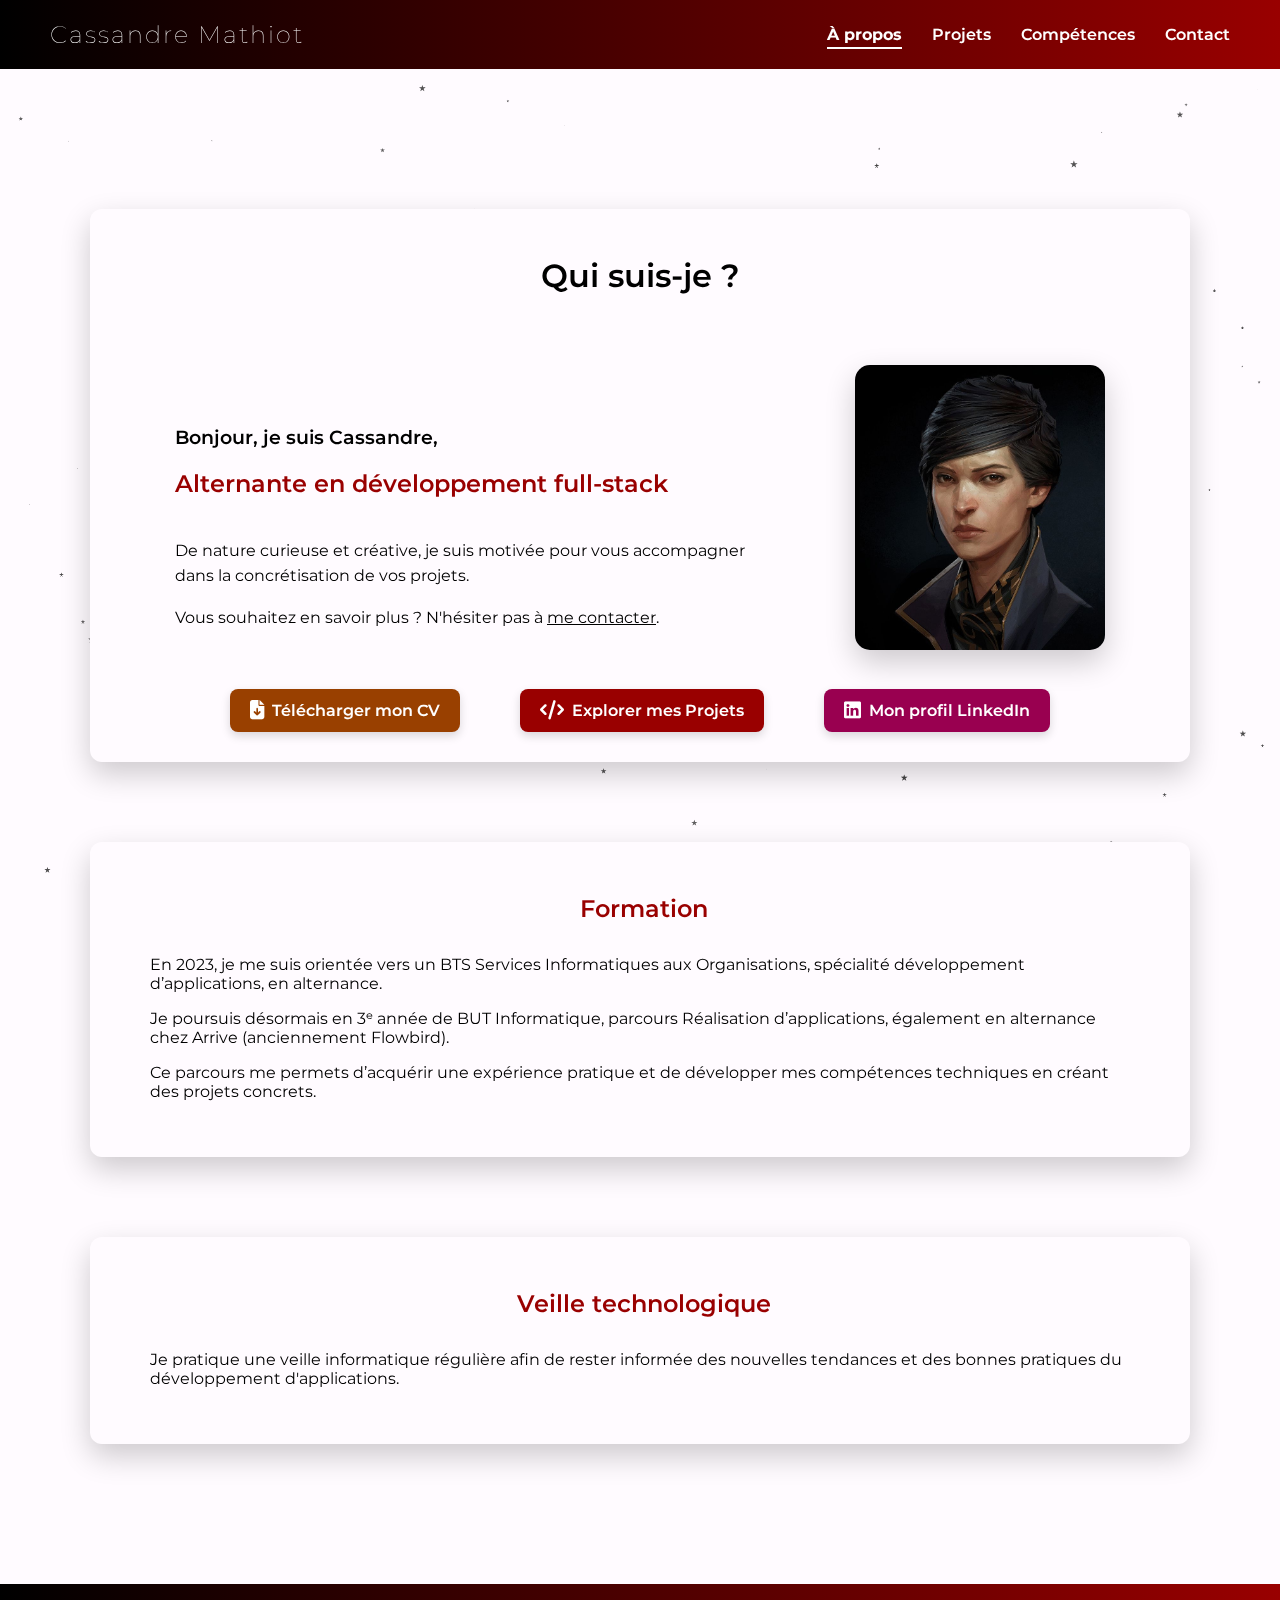
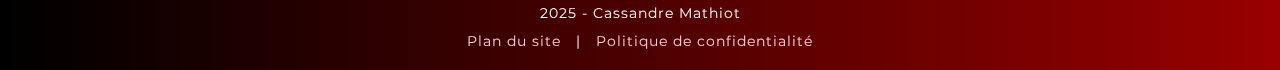
<file: index.html>
<!DOCTYPE html>
<html lang="fr">
  <head>
    <meta charset="UTF-8" />
    <title>Portfolio - Cassandre Mathiot</title>
    <link
      href="https://fonts.googleapis.com/css2?family=Montserrat:wght@400;600;800&display=swap"
      rel="stylesheet"
    />
    <link
      rel="stylesheet"
      href="https://cdnjs.cloudflare.com/ajax/libs/font-awesome/6.5.0/css/all.min.css"
    />
    <link rel="stylesheet" href="./css/style.css" />
  </head>

  <body>
    <header>
      <div class="nom"><a href="index.html">Cassandre Mathiot</a></div>
      <nav>
        <ul>
          <li><a href="index.html" class="active">À propos</a></li>
          <li><a href="projets.html">Projets</a></li>
          <li><a href="competences.html">Compétences</a></li>
          <li><a href="contact.html">Contact</a></li>
        </ul>
      </nav>
    </header>

    <main>
      <section class="card">
        <h2>Qui suis-je ?</h2>
        <div class="card-content">
          <div class="card-text">
            <h6 class="bonjour">Bonjour, je suis Cassandre,</h6>
            <h3>Alternante en développement full-stack</h3>
            <p>
              De nature curieuse et créative, je suis motivée pour vous
              accompagner dans la concrétisation de vos projets.
            </p>
            <p>
              Vous souhaitez en savoir plus ? N'hésiter pas à
              <a href="contact.html">me contacter</a>.
            </p>
          </div>
          <div class="card-image">
            <img src="assets/images/avatar.jpg" alt="Avatar" />
          </div>
        </div>

        <div class="card-buttons">
          <a
            href="assets/cv/CV_Cassandre_Mathiot.pdf"
            class="btn button-color-1"
            target="_blank"
          >
            <i class="fas fa-file-download"></i> Télécharger mon CV
          </a>
          <a href="projets.html" class="btn button-color-2">
            <i class="fas fa-code"></i>Explorer mes Projets
          </a>
          <a
            href="https://www.linkedin.com/in/cassandre-mathiot-531287297/"
            target="_blank"
            class="btn button-color-3"
          >
            <i class="fab fa-linkedin"></i> Mon profil LinkedIn
          </a>
        </div>
      </section>

      <section class="card">
        <h4>Formation</h4>
        <div class="card-content">
          <div class="card-text-unimportant">
            <p>
              En 2023, je me suis orientée vers un BTS Services Informatiques
              aux Organisations, spécialité développement d’applications, en
              alternance.
            </p>
            <p>
              Je poursuis désormais en 3ᵉ année de BUT Informatique, parcours
              Réalisation d’applications, également en alternance chez Arrive
              (anciennement Flowbird).
            </p>
            <p>
              Ce parcours me permets d’acquérir une expérience pratique et de
              développer mes compétences techniques en créant des projets
              concrets.
            </p>
          </div>
        </div>
      </section>

      <section class="card">
        <h4>Veille technologique</h4>
        <div class="card-content">
          <div class="card-text-unimportant">
            <p>
              Je pratique une veille informatique régulière afin de rester
              informée des nouvelles tendances et des bonnes pratiques du
              développement d'applications.
            </p>
          </div>
        </div>
      </section>
    </main>

    <footer>
      2025 - Cassandre Mathiot
      <div class="footer-links">
        <a href="plan.html">Plan du site</a> |
        <a href="confidentialite.html">Politique de confidentialité</a>
      </div>
    </footer>
    <div id="particles-js"></div>
    <script src="/js/particles.min.js"></script>
    <script src="/js/particles-config.js"></script>
  </body>
</html>
</file>
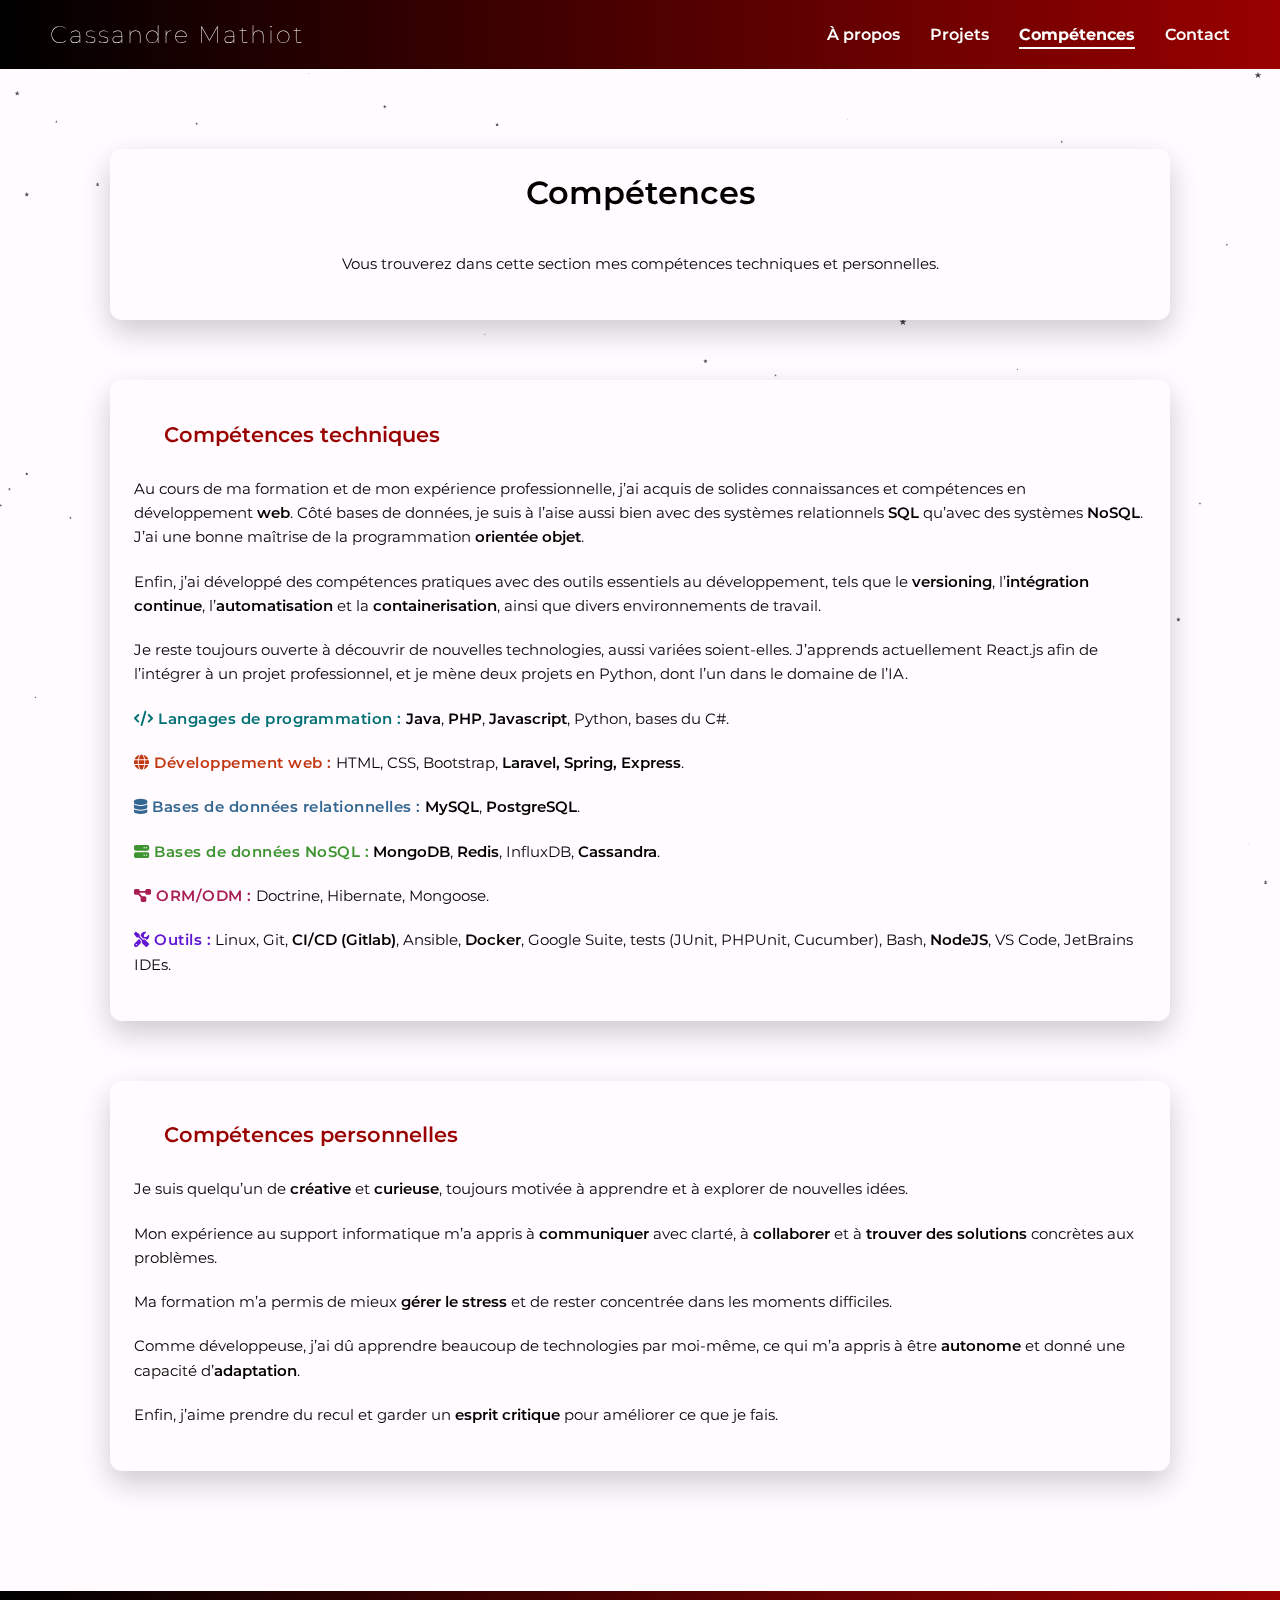
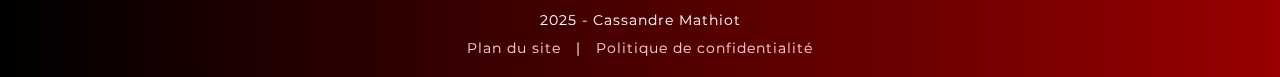
<file: competences.html>
<!DOCTYPE html>
<html lang="fr">

<head>
  <meta charset="utf-8" />
  <meta name="viewport" content="width=device-width,initial-scale=1" />
  <title>Compétences - Cassandre Mathiot</title>

  <link href="https://fonts.googleapis.com/css2?family=Montserrat:wght@400;600;800&display=swap" rel="stylesheet">
  <link rel="stylesheet" href="https://cdnjs.cloudflare.com/ajax/libs/font-awesome/6.5.0/css/all.min.css">

  <link rel="stylesheet" href="./css/style.css">
  <link rel="stylesheet" href="./css/competences.css">
</head>

<body>
  <header>
    <div class="nom"><a href="index.html">Cassandre Mathiot</a></div>
    <nav>
      <ul>
        <li><a href="index.html">À propos</a></li>
        <li><a href="projets.html">Projets</a></li>
        <li><a href="competences.html" class="active">Compétences</a></li>
        <li><a href="contact.html">Contact</a></li>
      </ul>
    </nav>
  </header>

  <main>
    <section class="skills-section">

      <article class="skill-card">
        <h2 class="section-title">Compétences</h2>
        <p class="intro-text">
          Vous trouverez dans cette section mes compétences techniques et personnelles.
        </p>
      </article>

      <article class="skill-card">
        <h2 class="skill-title">Compétences techniques</h2>
        <p>
          Au cours de ma formation et de mon expérience professionnelle, j’ai acquis de solides connaissances et compétences en développement <strong>web</strong>.
          Côté bases de données, je suis à l’aise aussi bien avec des systèmes relationnels <strong>SQL</strong> qu’avec des systèmes <strong>NoSQL</strong>.
          J’ai une bonne maîtrise de la programmation <strong>orientée objet</strong>.
        </p>
        <p>
          Enfin, j’ai développé des compétences pratiques avec des outils essentiels au développement, tels que le <strong>versioning</strong>,
          l’<strong>intégration continue</strong>, l’<strong>automatisation</strong> et la <strong>containerisation</strong>, ainsi que divers environnements de travail.
        </p>
        <p>
          Je reste toujours ouverte à découvrir de nouvelles technologies, aussi variées soient-elles.
          J’apprends actuellement React.js afin de l’intégrer à un projet professionnel, et je mène deux projets en Python,
          dont l’un dans le domaine de l’IA.
        </p>

        <p><span class="subtitle lang"><i class="fas fa-code"></i> Langages de programmation :</span> <strong>Java</strong>, <strong>PHP</strong>, <strong>Javascript</strong>, Python, bases du C#.</p>
        <p><span class="subtitle web"><i class="fas fa-globe"></i> Développement web :</span> HTML, CSS, Bootstrap, <strong>Laravel, Spring, Express</strong>.</p>
        <p><span class="subtitle sql"><i class="fas fa-database"></i> Bases de données relationnelles :</span> <strong>MySQL</strong>, <strong>PostgreSQL</strong>.</p>
        <p><span class="subtitle nosql"><i class="fas fa-server"></i> Bases de données NoSQL :</span> <strong>MongoDB</strong>, <strong>Redis</strong>, InfluxDB, <strong>Cassandra</strong>.</p>
        <p><span class="subtitle orm"><i class="fas fa-project-diagram"></i> ORM/ODM :</span> Doctrine, Hibernate, Mongoose.</p>
        <p><span class="subtitle tools"><i class="fas fa-tools"></i> Outils :</span> Linux, Git, <strong>CI/CD (Gitlab)</strong>, Ansible, <strong>Docker</strong>, Google Suite, tests (JUnit, PHPUnit, Cucumber), Bash, <strong>NodeJS</strong>, VS Code, JetBrains IDEs.</p>


      </article>

      <article class="skill-card">
        <h2 class="skill-title">Compétences personnelles</h2>
        <p>
          Je suis quelqu’un de <strong>créative</strong> et <strong>curieuse</strong>, toujours motivée à apprendre et à explorer de nouvelles idées.
        </p>
        <p>
          Mon expérience au support informatique m’a appris à <strong>communiquer</strong> avec clarté, à <strong>collaborer</strong> et à <strong>trouver des solutions</strong> concrètes aux problèmes.
        </p>
        <p>
          Ma formation m’a permis de mieux <strong>gérer le stress</strong> et de rester concentrée dans les moments difficiles.
        </p>
        <p>
          Comme développeuse, j’ai dû apprendre beaucoup de technologies par moi-même, ce qui m’a appris à être <strong>autonome</strong> et donné une capacité d’<strong>adaptation</strong>.
        </p>
        <p>
          Enfin, j’aime prendre du recul et garder un <strong>esprit critique</strong> pour améliorer ce que je fais.
        </p>
      </article>

    </section>
  </main>

  <footer>
    2025 - Cassandre Mathiot
    <div class="footer-links">
      <a href="plan.html">Plan du site</a> |
      <a href="confidentialite.html">Politique de confidentialité</a>
    </div>
  </footer>
  <div id="particles-js"></div>
  <script src="/js/particles.min.js"></script>
  <script src="/js/particles-config.js"></script>
</body>

</html>
</file>
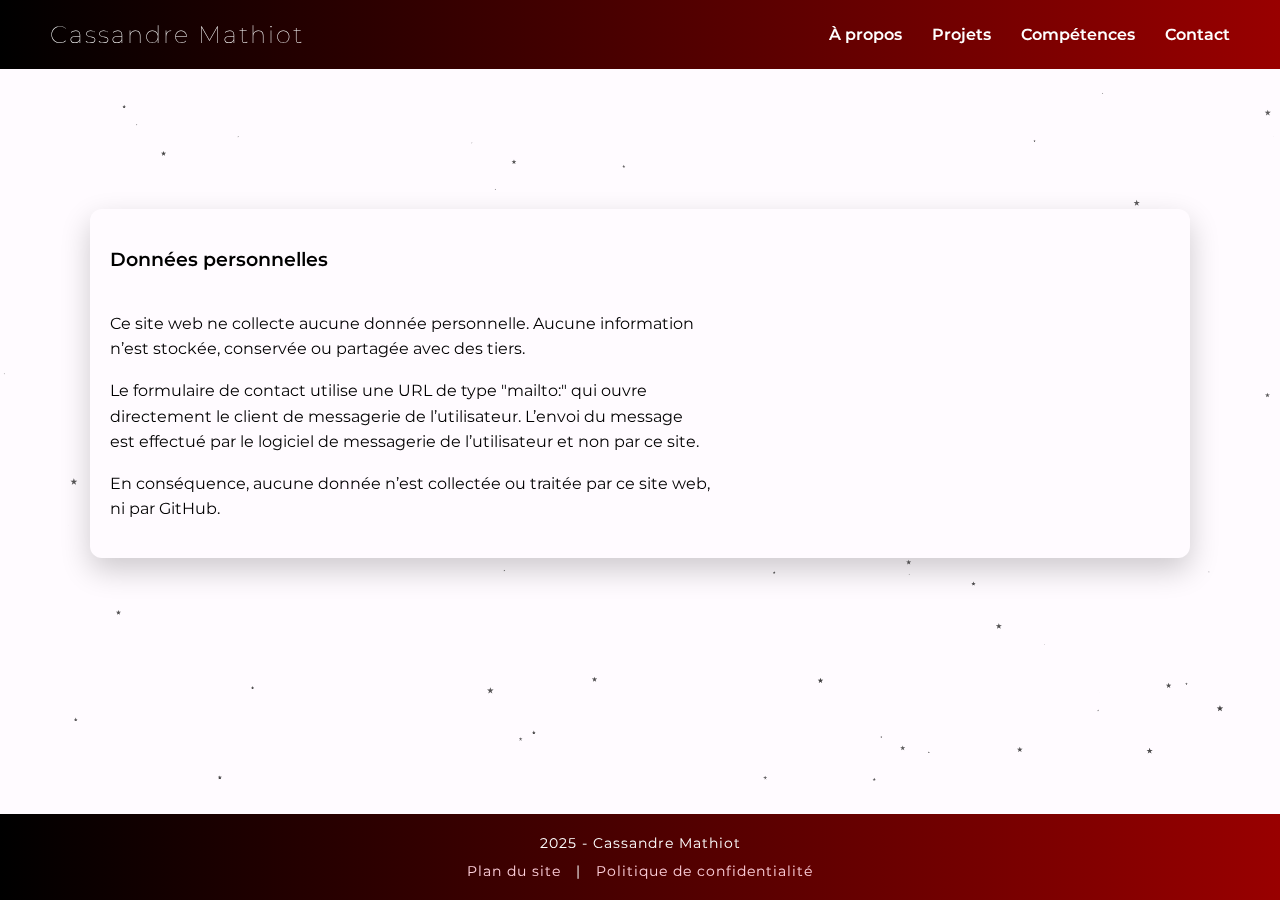
<file: confidentialite.html>
<!DOCTYPE html>
<html lang="fr">

<head>
  <meta charset="UTF-8">
  <title>Portfolio - Cassandre Mathiot</title>
  <link href="https://fonts.googleapis.com/css2?family=Montserrat:wght@400;600;800&display=swap" rel="stylesheet">
  <link rel="stylesheet" href="https://cdnjs.cloudflare.com/ajax/libs/font-awesome/6.5.0/css/all.min.css">
  <link rel="stylesheet" href="./css/style.css">
</head>

<body>
  <header>
    <div class="nom"><a href="index.html">Cassandre Mathiot</a></div>
    <nav>
      <ul>
        <li><a href="index.html">À propos</a></li>
        <li><a href="projets.html">Projets</a></li>
        <li><a href="competences.html">Compétences</a></li>
        <li><a href="contact.html">Contact</a></li>
      </ul>
    </nav>
  </header>

  <main>
    <section class="card">
      <h3 style="margin-bottom: 40px;">Données personnelles</h3>
      <div class="card-text">
        <p>
          Ce site web ne collecte aucune donnée personnelle.
          Aucune information n’est stockée, conservée ou partagée avec des tiers.
        </p>
        <p>
          Le formulaire de contact utilise une URL de type "mailto:" qui ouvre directement le client de messagerie de l’utilisateur.
          L’envoi du message est effectué par le logiciel de messagerie de l’utilisateur et non par ce site.
        </p>
        <p>
          En conséquence, aucune donnée n’est collectée ou traitée par ce site web, ni par GitHub.
        </p>
      </div>
    </section>
  </main>

  <footer>
    2025 - Cassandre Mathiot
    <div class="footer-links">
      <a href="plan.html">Plan du site</a> |
      <a href="confidentialite.html">Politique de confidentialité</a>
    </div>
  </footer>
  <div id="particles-js"></div>
  <script src="/js/particles.min.js"></script>
  <script src="/js/particles-config.js"></script>
</body>

</html>
</file>
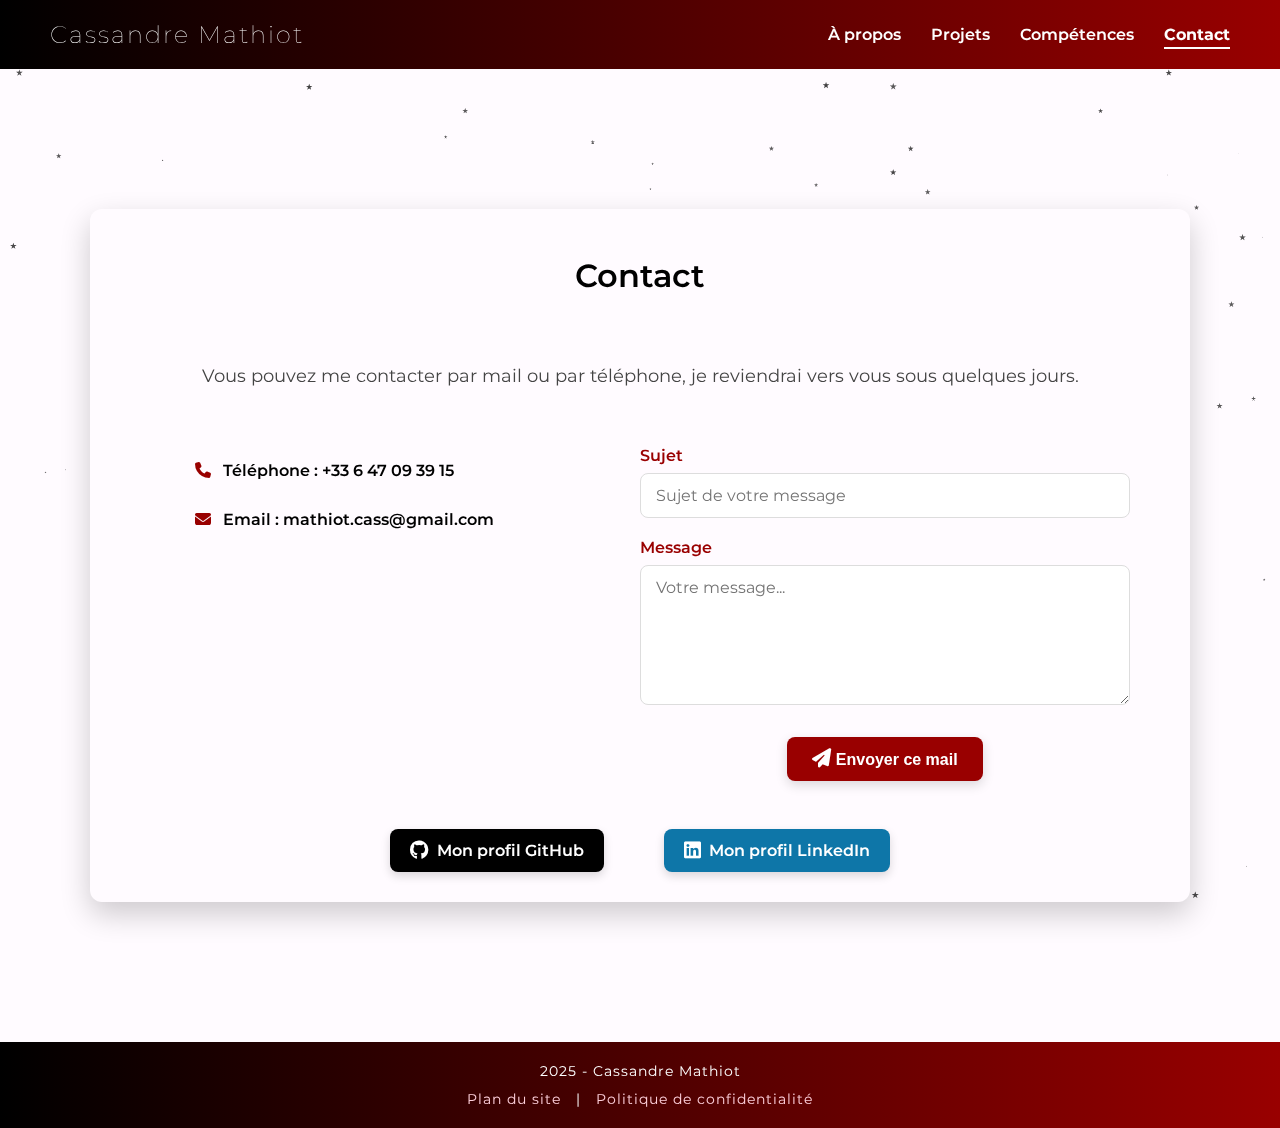
<file: contact.html>
<!DOCTYPE html>
<html lang="fr">
  <head>
    <meta charset="UTF-8" />
    <title>Portfolio - Cassandre Mathiot</title>
    <link
      href="https://fonts.googleapis.com/css2?family=Montserrat:wght@400;600;800&display=swap"
      rel="stylesheet"
    />
    <link
      rel="stylesheet"
      href="https://cdnjs.cloudflare.com/ajax/libs/font-awesome/6.5.0/css/all.min.css"
    />
    <link rel="stylesheet" href="./css/style.css" />
    <link rel="stylesheet" href="./css/contact.css" />
  </head>

  <body>
    <header>
      <div class="nom"><a href="index.html">Cassandre Mathiot</a></div>
      <nav>
        <ul>
          <li><a href="index.html">À propos</a></li>
          <li><a href="projets.html">Projets</a></li>
          <li><a href="competences.html">Compétences</a></li>
          <li><a href="contact.html" class="active">Contact</a></li>
        </ul>
      </nav>
    </header>

    <main>
      <section class="card">
        <h2>Contact</h2>
        <p class="contact-intro">
          Vous pouvez me contacter par mail ou par téléphone, je reviendrai vers
          vous sous quelques jours.
        </p>
        <div class="card-content contact-grid">
          <div class="contact-info">
            <p>
              <i class="fas fa-phone"></i> Téléphone :
              <a href="tel:+33612345678">+33 6 47 09 39 15</a>
            </p>
            <p>
              <i class="fas fa-envelope"></i> Email :
              <a href="mailto:mathiot.cass@gmail.com">mathiot.cass@gmail.com</a>
            </p>
          </div>

          <div class="contact-form-wrapper">
            <form id="contactForm" class="contact-form">
              <div class="form-group">
                <label for="subject">Sujet</label>
                <input
                  type="text"
                  id="subject"
                  name="subject"
                  placeholder="Sujet de votre message"
                />
              </div>
              <div class="form-group">
                <label for="body">Message</label>
                <textarea
                  id="body"
                  name="body"
                  rows="6"
                  placeholder="Votre message..."
                ></textarea>
              </div>
              <div class="wrap-send">
                <button type="button" id="sendEmail" class="btn-send">
                  <i class="fas fa-paper-plane"></i> Envoyer ce mail
                </button>
              </div>
            </form>
            <a
              id="emailLink"
              href="mailto:cassandre.mathiot@example.com"
              style="display: none"
              >Lien email</a
            >
          </div>
        </div>
        <div class="card-buttons">
          <a
            href="https://github.com/CrimsonRedLavender"
            class="btn btn-github"
          >
            <i class="fab fa-github"></i>Mon profil GitHub
          </a>
          <a
            href="https://www.linkedin.com/in/cassandre-mathiot-531287297/"
            target="_blank"
            class="btn btn-linkedin"
          >
            <i class="fab fa-linkedin"></i> Mon profil LinkedIn
          </a>
        </div>
      </section>
    </main>

    <footer>
      2025 - Cassandre Mathiot
      <div class="footer-links">
        <a href="plan.html">Plan du site</a> |
        <a href="confidentialite.html">Politique de confidentialité</a>
      </div>
    </footer>
    <script src="js/form.js"></script>
    <div id="particles-js"></div>
    <script src="/js/particles.min.js"></script>
    <script src="/js/particles-config.js"></script>
  </body>
</html>
</file>
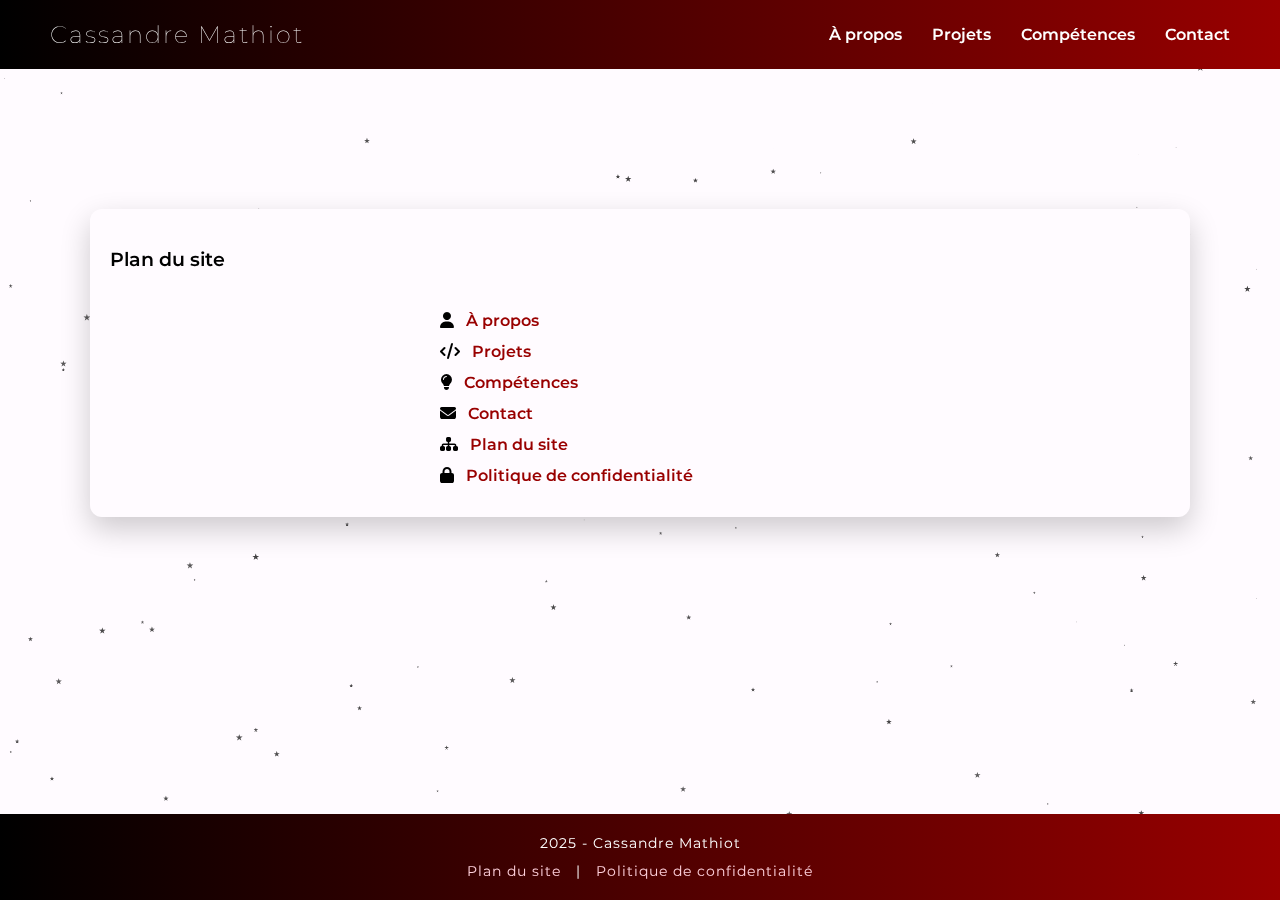
<file: plan.html>
<!DOCTYPE html>
<html lang="fr">

<head>
  <meta charset="UTF-8">
  <title>Portfolio - Cassandre Mathiot</title>
  <link href="https://fonts.googleapis.com/css2?family=Montserrat:wght@400;600;800&display=swap" rel="stylesheet">
  <link rel="stylesheet" href="https://cdnjs.cloudflare.com/ajax/libs/font-awesome/6.5.0/css/all.min.css">
  <link rel="stylesheet" href="./css/style.css">
  <link rel="stylesheet" href="./css/plan_site.css">

</head>

<body>
  <header>
    <div class="nom"><a href="index.html">Cassandre Mathiot</a></div>
    <nav>
      <ul>
        <li><a href="index.html">À propos</a></li>
        <li><a href="projets.html">Projets</a></li>
        <li><a href="competences.html">Compétences</a></li>
        <li><a href="contact.html">Contact</a></li>
      </ul>
    </nav>
  </header>

  <main>
    <section class="card">
      <h3 style="margin-bottom: 40px;">Plan du site</h3>
      <ul class="sitemap">
        <li><a href="index.html"><i class="fas fa-user"></i> À propos</a></li>
        <li><a href="projets.html"><i class="fas fa-code"></i> Projets</a></li>
        <li><a href="competences.html"><i class="fas fa-lightbulb"></i> Compétences</a></li>
        <li><a href="contact.html"><i class="fas fa-envelope"></i> Contact</a></li>
        <li><a href="plan.html"><i class="fas fa-sitemap"></i> Plan du site</a></li>
        <li><a href="confidentialite.html"><i class="fas fa-lock"></i> Politique de confidentialité</a></li>
      </ul>
    </section>
  </main>


  <footer>
    2025 - Cassandre Mathiot
    <div class="footer-links">
      <a href="plan.html">Plan du site</a> |
      <a href="confidentialite.html">Politique de confidentialité</a>
    </div>
  </footer>
  <div id="particles-js"></div>
  <script src="/js/particles.min.js"></script>
  <script src="/js/particles-config.js"></script>
</body>

</html>
</file>
<file: css/style.css>
/* ------------------------------
   GLOBAL
------------------------------ */
html,
body {
    height: 100%;
    margin: 0;
    font-family: 'Montserrat', sans-serif;
    color: #000;
}

a {
    color: #000;
}

strong {
    font-weight: 600;
}

h1,h2,h3,h4,h5,h6 {
    font-weight: 600;
}
/* ------------------------------
   HEADER & NAVIGATION
------------------------------ */
header {
    display: flex;
    justify-content: space-between;
    align-items: center;
    padding: 20px 50px;
    background: linear-gradient(90deg, #000, #990000);
    color: #fff;
}

header .nom {
    font-size: 1.5rem;
    font-weight: 100;
    letter-spacing: 2px;
}

.nom a {
    color: inherit;
    text-decoration: none;
    font-weight: inherit;
}

.nom a:hover {
    color: #ffd1dc;
    text-decoration: none;
}

nav ul {
    list-style: none;
    margin: 0;
    padding: 0;
    display: flex;
    gap: 30px;
}

nav ul li a {
    text-decoration: none;
    color: #fff;
    font-weight: 600;
    transition: all 0.3s ease;
    position: relative;
}

nav ul li a::after {
    content: "";
    position: absolute;
    width: 0%;
    height: 2px;
    bottom: -5px;
    left: 0;
    background-color: #fff;
    transition: width 0.3s ease;
}

nav ul li a:hover::after {
    width: 100%;
}

nav ul li a.active {
    color: #ffffff;
    font-weight: 700;
}

nav ul li a.active::after {
    width: 100%;
}

/* ------------------------------
   MAIN CONTENT
------------------------------ */
main {
    flex: 1;
    /* occupe l’espace restant */
    padding: 60px;
    text-align: center;
}

/* ------------------------------
   FOOTER
------------------------------ */
footer {
    text-align: center;
    padding: 20px;
    background: linear-gradient(90deg, #000, #990000);
    color: #fff;
    font-size: 0.9rem;
    letter-spacing: 1px;
    margin-top: auto;
    /* colle le footer en bas */
}

.footer-links {
    margin-top: 10px;
    text-align: center;
}

.footer-links a {
    color: #ffd1dc;
    text-decoration: none;
    font-size: 0.9rem;
    margin: 0 10px;
    transition: color 0.3s ease;
}

.footer-links a:hover {
    color: #fff;
}

/* ------------------------------
   CARD
------------------------------ */

.card h2 {
    text-align: center;
    font-size: 2rem;
    margin-bottom: 70px;
}

.card-content {
    display: flex;
    justify-content: center;
    align-items: flex-start;
    flex-wrap: wrap;
    
}

.card-text {
    flex: 1 1 400px;
    max-width: 600px;
    text-align: left;
    margin-right: 80px;
    /* adjust spacing here */
}

.card-text-unimportant {
    text-align: left;
    margin: 0 40px 20px 40px;
    /* adjust spacing here */
}

.card-text h6.bonjour {
    font-size: 1.2rem;
    margin: 60px 0 20px 0;
    font-weight: 600;
}

.card-text h3 {
    font-size: 1.5rem;
    color: #990000;
    margin: 20px 0 40px 0;
    font-weight: 600;
}

.card-text p {
    line-height: 1.6;
    font-size: 1rem;
}

.card-image img {
    width: 250px;
    /* taille fixe plus raisonnable */
    height: auto;
    border-radius: 15px;
    box-shadow: 0 12px 30px rgba(0, 0, 0, 0.2);
}
.card-image {
    flex: 0 0 auto;
    /* image garde sa taille */
}

/* ------------------------------
   BUTTONS
------------------------------ */
.card-buttons {
    display: flex;
    justify-content: center;
    gap: 20px;
    margin-top: 35px;
    margin-bottom: 10px;
}

.card-buttons .btn {
    display: inline-flex;
    align-items: center;
    gap: 8px;
    padding: 12px 20px;
    border-radius: 8px;
    text-decoration: none;
    font-weight: 600;
    color: #fff;
    box-shadow: 0 4px 10px rgba(0, 0, 0, 0.15);
    transition: transform 0.2s ease, background-color 0.3s ease;
    margin: 0 20px;
}

.card-buttons .btn:hover {
    transform: translateY(-3px);
    background-color: #b44b90;
}

.card-buttons .btn i {
    font-size: 1.2rem;
}

.btn.button-color-1 {
    background-color: #994000;
}

.btn.button-color-2 {
    background-color: #990000;
}

.btn.button-color-3 {
    background-color: #990050;
}

.btn-linkedin {
    background-color: #0e76a8 !important;
}

.btn-github {
    background-color: #000 !important;
}

/* ------------------------------
   RESPONSIVE
------------------------------ */
@media (max-width: 1024px) {
    main {
        padding: 40px;
    }
}

@media (max-width: 768px) {
    .card-content {
        flex-direction: column;
        align-items: center;
    }

    .card-image img {
        max-width: 100%;
        height: auto;
    }

    .contact-grid {
        flex-direction: column;
        gap: 20px;
    }

    .btn-send {
        width: 100%;
    }

    .card-buttons .btn {
        margin: 0;
        width: 100%;
        justify-content: center;
    }
    .card-text {
         margin-right: 0;
    }
}

body {
    display: flex;
    flex-direction: column;
    min-height: 100vh;
    overflow-x: hidden;
    background: #fffBff;
}

.card{
    background: #fffBff;
    max-width: 1100px;
    margin: 80px auto;
    padding: 20px;
    box-sizing: border-box;
    border-radius: 12px;
    box-shadow: 0 12px 30px rgba(0,0,0,0.2);
    text-align: left;
}

h4 {
  font-size: 1.5rem;
  font-weight: 600;
  color: #990000;
  margin-bottom: 16px;
  margin-left: 8px;
text-align: center;
}


#particles-js {
    position: fixed;
    width: 100%;
    height: 100%;
    top: 0;
    left: 0;
    z-index: -1;
}
</file>
<file: css/competences.css>
.section-title {
    display: block !important;
    width: 100% !important;
    margin: 0 auto 40px !important;
    text-align: center !important;
    font-size: 2rem;
    font-weight: 600;
    color: #000;
    box-sizing: border-box;
}

.intro-text {
    margin: 12px 0 0 0;
    color: #000;
    line-height: 1.6;
    font-size: 1rem;
    text-align: center !important;
}

.skills-section .skill-card .skill-title {
    margin-left: 30px;
}
.skills-section {
    max-width: 1100px;
    margin: 20px auto 60px auto;
    padding: 0 20px;
    box-sizing: border-box;
}

/* Cards */
.skill-card {
    background: #fffBff;
    border-radius: 12px;
    padding: 24px;
    margin-bottom: 60px;
    box-shadow: 0 12px 30px rgba(0, 0, 0, 0.2);
    /* même ombre que projets */
    box-sizing: border-box;
    text-align: left;
}

/* Titres */
.skill-title {
    font-size: 1.3rem;
    /* pas trop gros */
    font-weight: 600;
    color: #990000;
    margin-bottom: 30px;
}

/* Texte */
.skill-card p {
    margin: 20px 0;
    line-height: 1.6;
    color: #000;
    font-size: 0.95rem;
}

/* Responsive */
@media (max-width: 768px) {
    .skill-card {
        padding: 18px;
        margin-bottom: 40px;
    }

    .skill-title {
        font-size: 1.2rem;
    }
}



.subtitle {
    font-weight: 600;
    letter-spacing: 0.5px;
}

.subtitle.lang {
    color: #007074;
}

.subtitle.web {
    color: #c23812;
}

.subtitle.sql {
    color: #336791;
}

.subtitle.nosql {
    color: #3e9431;
}

.subtitle.orm {
    color: #a91e50;
}

.subtitle.tools {
    color: #6217d3;
}
</file>
<file: css/contact.css>
.contact-form {
    max-width: 100%;
    /* <-- prend toute la largeur dispo dans la card */
    margin: 0 auto;
    text-align: left;
    box-sizing: border-box;
}

.contact-form .form-group {
    margin-bottom: 20px;
}

.contact-form label {
    display: block;
    font-weight: 600;
    margin-bottom: 8px;
    color: #990000;
}

.contact-form input,
.contact-form textarea {
    width: 100%;
    padding: 12px 15px;
    border: 1px solid #ddd;
    border-radius: 8px;
    font-family: 'Montserrat', sans-serif;
    font-size: 1rem;
    transition: border-color 0.3s ease, box-shadow 0.3s ease;
    max-width: 100%;
    box-sizing: border-box;
        
}

.contact-form input:focus,
.contact-form textarea:focus {
    border-color: #990000;
    box-shadow: 0 0 6px rgba(153, 0, 0, 0.3);
    outline: none;
}

/* ----- Bouton Envoyer ----- */
.btn-send {
    align-items: center;
    margin: 8px;
    padding: 12px 25px;
    border: none;
    border-radius: 8px;
    background-color: #990000;
    color: #fff;
    font-weight: 600;
    font-size: 1rem;
    cursor: pointer;
    transition: transform 0.2s ease, background-color 0.3s ease;
    box-shadow: 0 4px 12px rgba(0, 0, 0, 0.15);
}

.btn-send:hover {
    background-color: #b33b69;
    transform: translateY(-3px);
}

.btn-send i {
    font-size: 1.2rem;
}

.contact-intro {
    text-align: center;
    margin-bottom: 60px;
    font-size: 1.1rem;
    color: #444;
}

.contact-grid {
    display: flex;
    justify-content: space-between;
    margin: 40px;
    align-items: flex-start;
}

.contact-info {
  flex: 1;
  display: flex;
  flex-direction: column;
  align-items: center;   /* <-- centre le bloc dans la card */
}

.contact-info p {
  margin: 15px 0;
  font-weight: 600;
  text-align: left;      /* <-- contenu aligné à gauche */
  width: 100%;           /* <-- prend toute la largeur dispo */
  max-width: 400px;      /* <-- limit.contact-linkedin {e pour éviter que ça s'étale trop */
}

.contact-info i {
    margin-right: 8px;
    color: #990000;
}

.contact-info a {
    color: #000;
    text-decoration: none;
}

.contact-info a:hover {
    color: #990000;
    text-decoration: underline;
}

.contact-form-wrapper {
    flex: 1;
    max-width: 100%;
    /* <-- ne dépasse jamais la card */
    box-sizing: border-box;
}

/* Disposition desktop */
.contact-grid {
    display: flex;
    justify-content: space-between;
    margin: 40px;
    align-items: flex-start;
}

/* Responsive : sur petits écrans */
@media (max-width: 768px) {
    .contact-grid {
        flex-direction: column;
        /* les colonnes passent en pile */
        margin: 20px;
    }

    .contact-info,
    .contact-form-wrapper {
        flex: none;
        width: 100%;
        /* chaque bloc prend toute la largeur */
    }

    .contact-info p {
        font-size: 1rem;
        text-align: center;
        /* centré pour plus de lisibilité sur mobile */
    }

    .contact-form {
        text-align: center;
        /* formulaire centré */
    }

    .contact-form input,
    .contact-form textarea {
        width: 100%;
        /* champs prennent toute la largeur */
    }

    .btn-send {
        width: 100%;
        /* bouton large et bien visible */
        justify-content: center;
    }
}



.wrap-send {
    display: flex;
    /* active flexbox */
    justify-content: center;
    /* centre horizontalement */
    margin-top: 20px;
    /* espace au-dessus du bouton */
}

.btn-send {
    /* optionnel : pour que le bouton ne s’étire pas */
    display: inline-block;
}
</file>
<file: css/plan_site.css>
.sitemap {
    list-style: none;
    padding: 0;
    margin: 0 auto;
    max-width: 400px;
    text-align: left;
}

.sitemap li {
    margin: 12px 0;
}

.sitemap a {
    text-decoration: none;
    color: #990000;
    font-weight: 600;
    transition: color 0.3s ease;
}

.sitemap a:hover {
    color: #b33b69;
    text-decoration: underline;}

.sitemap i {
    margin-right: 8px;
    color: #000;
}
</file>
